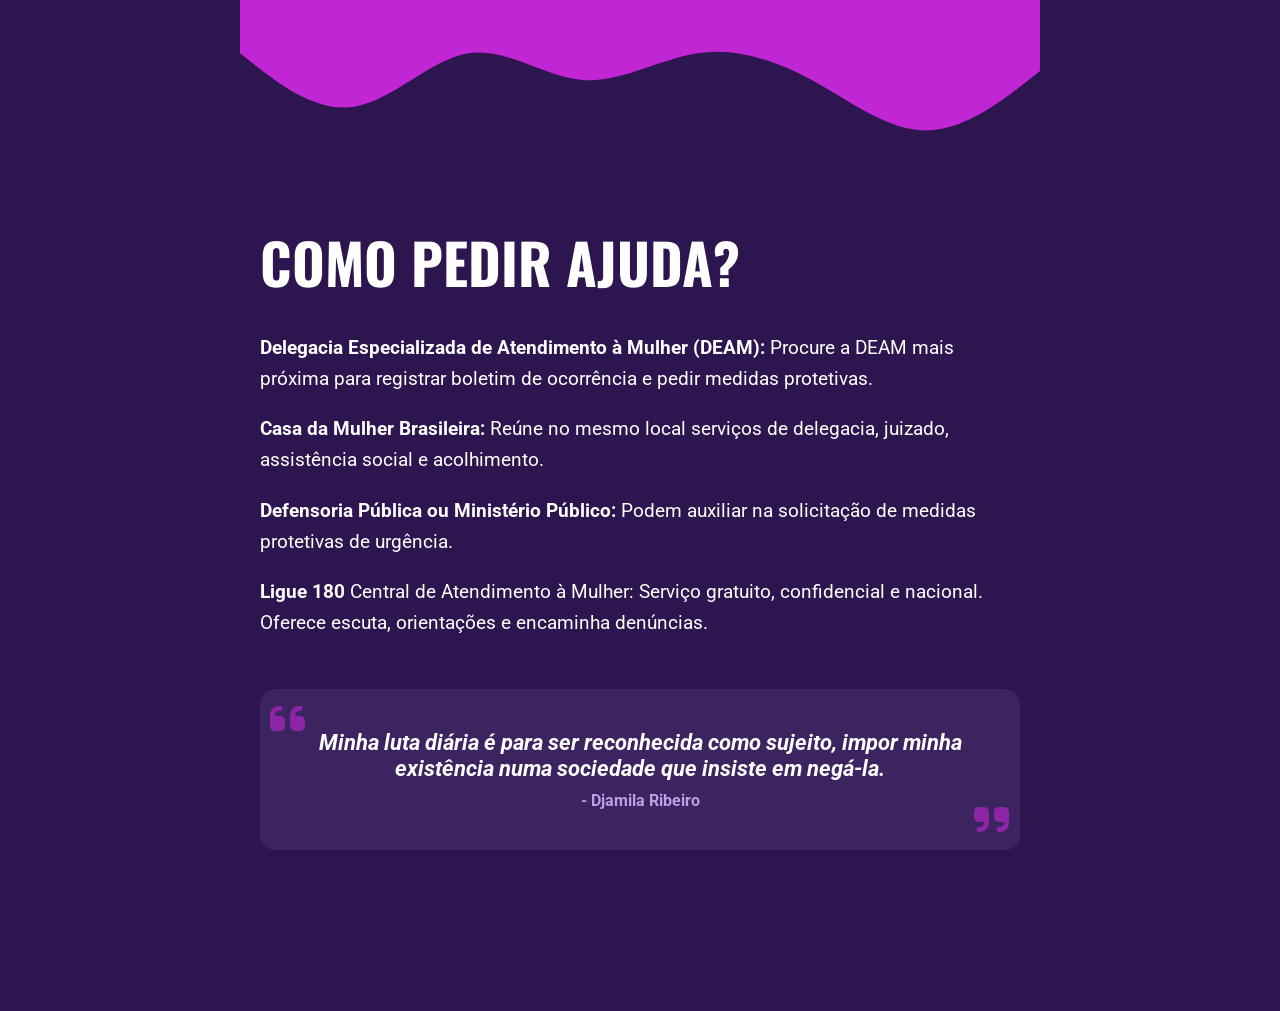
<file: Cartilha/ajuda.html>
<!DOCTYPE html>
<html lang="pt-br">
<head>
    <meta charset="UTF-8">
    <meta name="viewport" content="width=device-width, initial-scale=1.0">
    <title>Como Pedir Ajuda - Cartilha Digital</title>
    
    <link rel="preconnect" href="https://fonts.googleapis.com">
    <link rel="preconnect" href="https://fonts.gstatic.com" crossorigin>
    <link href="https://fonts.googleapis.com/css2?family=Oswald:wght@700&family=Roboto:wght@400;700&display=swap" rel="stylesheet">
    
    <link rel="stylesheet" href="https://cdnjs.cloudflare.com/ajax/libs/font-awesome/6.5.1/css/all.min.css">
    <link rel="stylesheet" href="ajuda.css">
</head>
<body>

    <main class="pagina-container">
        <div class="onda-topo">
            <svg xmlns="http://www.w3.org/2000/svg" viewBox="0 0 1440 320">
                <path fill="#C026D3" fill-opacity="1" d="M0,96L34.3,122.7C68.6,149,137,203,206,192C274.3,181,343,107,411,96C480,85,549,139,617,144C685.7,149,754,107,823,96C891.4,85,960,107,1029,144C1097.1,181,1166,235,1234,234.7C1302.9,235,1371,181,1406,154.7L1440,128L1440,0L1405.7,0C1371.4,0,1303,0,1234,0C1165.7,0,1097,0,1029,0C960,0,891,0,823,0C754.3,0,686,0,617,0C548.6,0,480,0,411,0C342.9,0,274,0,206,0C137.1,0,69,0,34,0L0,0Z"></path>
            </svg>
        </div>

        <section class="conteudo">
            <h2 class="titulo-sessao">Como pedir ajuda?</h2>

            <article class="texto-informativo">
                <p><strong>Delegacia Especializada de Atendimento à Mulher (DEAM):</strong> Procure a DEAM mais próxima para registrar boletim de ocorrência e pedir medidas protetivas.</p>
                <p><strong>Casa da Mulher Brasileira:</strong> Reúne no mesmo local serviços de delegacia, juizado, assistência social e acolhimento.</p>
                <p><strong>Defensoria Pública ou Ministério Público:</strong> Podem auxiliar na solicitação de medidas protetivas de urgência.</p>
                
                <p><strong>Ligue 180</strong> Central de Atendimento à Mulher: Serviço gratuito, confidencial e nacional. Oferece escuta, orientações e encaminha denúncias.</p>
            </article>

            <div class="box-citacao">
                <i class="fa-solid fa-quote-left aspas-abrir"></i>
                <p class="texto-quote">
                    Minha luta diária é para ser reconhecida como sujeito, impor minha existência numa sociedade que insiste em negá-la.
                </p>
                <span class="autor-quote">- Djamila Ribeiro</span>
                <i class="fa-solid fa-quote-right aspas-fechar"></i>
            </div>
        </section>

        <div class="navegacao">
            <a href="estatistica.html" class="btn-voltar">Voltar</a>
            <a href="conscientizacao.html" class="btn-proximo">Próximo</a>
        </div>
    </main>

</body>
</html>
</file>
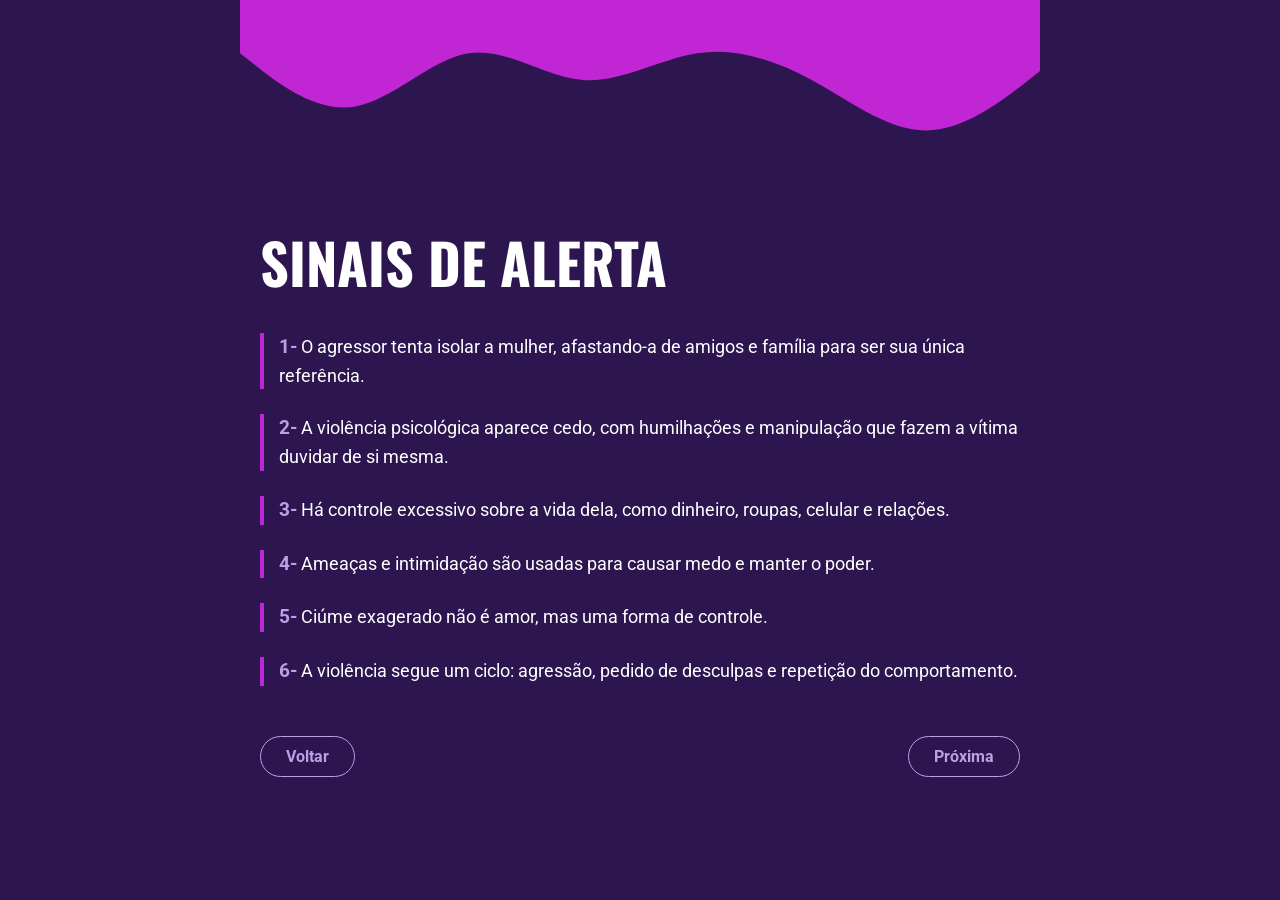
<file: Cartilha/sinais-alerta.html>
<!DOCTYPE html>
<html lang="pt-br">
<head>
    <meta charset="UTF-8">
    <meta name="viewport" content="width=device-width, initial-scale=1.0">
    <title>Sinais de Alerta - Cartilha Digital</title>
    
    <link rel="preconnect" href="https://fonts.googleapis.com">
    <link rel="preconnect" href="https://fonts.gstatic.com" crossorigin>
    <link href="https://fonts.googleapis.com/css2?family=Oswald:wght@700&family=Roboto:wght@400;700&display=swap" rel="stylesheet">
    
     
    <link rel="stylesheet" href="sinais.css">
</head>
<body>

    <main class="pagina-container">
        <div class="onda-topo">
            <svg xmlns="http://www.w3.org/2000/svg" viewBox="0 0 1440 320">
                <path fill="#C026D3" fill-opacity="1" d="M0,96L34.3,122.7C68.6,149,137,203,206,192C274.3,181,343,107,411,96C480,85,549,139,617,144C685.7,149,754,107,823,96C891.4,85,960,107,1029,144C1097.1,181,1166,235,1234,234.7C1302.9,235,1371,181,1406,154.7L1440,128L1440,0L1405.7,0C1371.4,0,1303,0,1234,0C1165.7,0,1097,0,1029,0C960,0,891,0,823,0C754.3,0,686,0,617,0C548.6,0,480,0,411,0C342.9,0,274,0,206,0C137.1,0,69,0,34,0L0,0Z"></path>
            </svg>
        </div>

        <section class="conteudo">
            <h2 class="titulo-sessao">Sinais de Alerta</h2>

            <ol class="lista-sinais">
                <li><strong>1-</strong> O agressor tenta isolar a mulher, afastando-a de amigos e família para ser sua única referência.</li>
                <li><strong>2-</strong> A violência psicológica aparece cedo, com humilhações e manipulação que fazem a vítima duvidar de si mesma.</li>
                <li><strong>3-</strong> Há controle excessivo sobre a vida dela, como dinheiro, roupas, celular e relações.</li>
                <li><strong>4-</strong> Ameaças e intimidação são usadas para causar medo e manter o poder.</li>
                <li><strong>5-</strong> Ciúme exagerado não é amor, mas uma forma de controle.</li>
                <li><strong>6-</strong> A violência segue um ciclo: agressão, pedido de desculpas e repetição do comportamento.</li>
            </ol>
        </section>

        <div class="navegacao">
            <a href="sobre.html" class="btn-voltar">Voltar</a>
            <a href="estatistica.html" class="btn-proximo">Próxima</a>
        </div>
    </main>

</body>
</html>
</file>
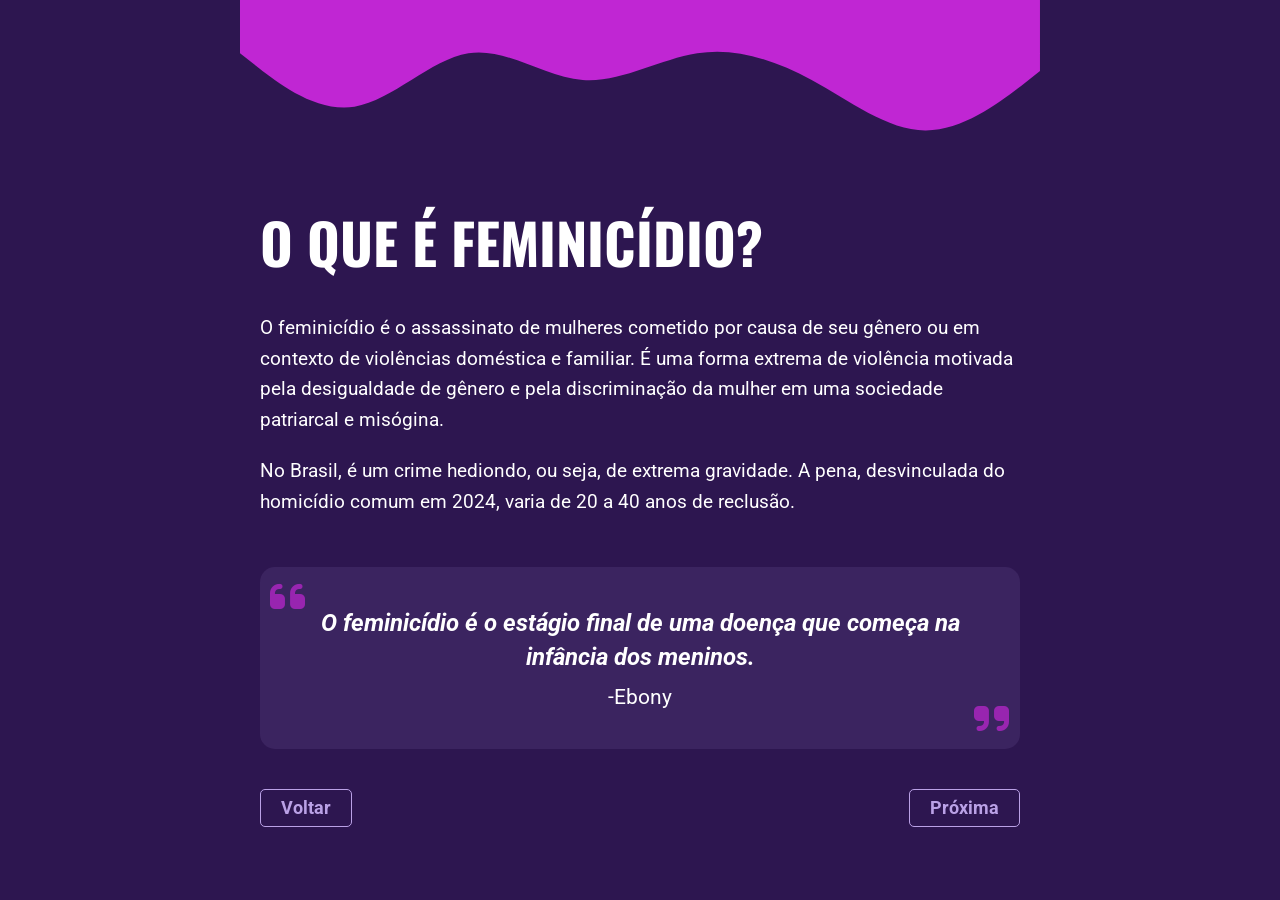
<file: Cartilha/sobre.html>
<!DOCTYPE html>
<html lang="pt-br">
<head>
    <meta charset="UTF-8">
    <meta name="viewport" content="width=device-width, initial-scale=1.0">
    <title>O que é Feminicídio?</title>
    
    <link rel="preconnect" href="https://fonts.googleapis.com">
    <link rel="preconnect" href="https://fonts.gstatic.com" crossorigin>
    <link href="https://fonts.googleapis.com/css2?family=Oswald:wght@700&family=Roboto:wght@400;700&display=swap" rel="stylesheet">
    
    <link rel="stylesheet" href="https://cdnjs.cloudflare.com/ajax/libs/font-awesome/6.5.1/css/all.min.css">
    
    <link rel="stylesheet" href="sobre.css">
</head>
<body>

    <main class="pagina-container">
        <div class="onda-topo">
            <svg xmlns="http://www.w3.org/2000/svg" viewBox="0 0 1440 320">
                <path fill="#C026D3" fill-opacity="1" d="M0,96L34.3,122.7C68.6,149,137,203,206,192C274.3,181,343,107,411,96C480,85,549,139,617,144C685.7,149,754,107,823,96C891.4,85,960,107,1029,144C1097.1,181,1166,235,1234,234.7C1302.9,235,1371,181,1406,154.7L1440,128L1440,0L1405.7,0C1371.4,0,1303,0,1234,0C1165.7,0,1097,0,1029,0C960,0,891,0,823,0C754.3,0,686,0,617,0C548.6,0,480,0,411,0C342.9,0,274,0,206,0C137.1,0,69,0,34,0L0,0Z"></path>
            </svg>
        </div>

        <section class="conteudo">
            <h2 class="titulo-sessao">O que é feminicídio?</h2>

            <article class="texto-informativo">
                <p>O feminicídio é o assassinato de mulheres cometido por causa de seu gênero ou em contexto de violências doméstica e familiar. É uma forma extrema de violência motivada pela desigualdade de gênero e pela discriminação da mulher em uma sociedade patriarcal e misógina.</p>
                
                <p>No Brasil, é um crime hediondo, ou seja, de extrema gravidade. A pena, desvinculada do homicídio comum em 2024, varia de 20 a 40 anos de reclusão.</p>
            </article>

            <div class="box-citacao">
                <i class="fa-solid fa-quote-left aspas-abrir"></i>
                <p class="texto-quote">
                    O feminicídio é o estágio final de uma doença que começa na infância dos meninos.
                </p>
                <span class="autor-quote">-Ebony</span>
                <i class="fa-solid fa-quote-right aspas-fechar"></i>
            </div>
        </section>

        <div class="navegacao">
            <a href="index.html" class="btn-voltar">Voltar</a>
            <a href="sinais-alerta.html" class="btn-proximo">Próxima</a>
        </div>
    </main>

</body>
</html>
</file>
<file: Cartilha/ajuda.css>
/* =========================================
   1. RESET E CONFIGURAÇÕES GERAIS
   ========================================= */
* {
    margin: 0;
    padding: 0;
    box-sizing: border-box;
}

body, html {
    height: 100%;
    background-color: #2D1650; /* Roxo profundo base */
    color: #ffffff;
    font-family: 'Roboto', sans-serif;
    overflow-x: hidden;
}

/* =========================================
   2. IDENTIDADE VISUAL: ONDA DO TOPO 
   (Presente em todas as páginas)
   ========================================= */
.onda-topo {
    position: absolute;
    top: 0;
    left: 0;
    width: 100%;
    line-height: 0;
    z-index: 10;
}

.onda-topo svg {
    width: 100%;
    height: auto;
}

/* =========================================
   3. LAYOUT DA CAPA (INDEX.HTML)
   ========================================= */
.container-capa {
    position: relative;
    width: 100%;
    height: 100vh;
    /* Fundo com símbolo do punho e overlay roxo */
    background: 
        linear-gradient(135deg, rgba(45, 22, 80, 0.85) 0%, rgba(30, 10, 50, 0.7) 100%),
        url('image 3.png'); 
    background-size: contain;
    background-position: center;
    background-repeat: no-repeat;
    display: flex;
    flex-direction: column;
    align-items: center;
    justify-content: center;
    text-align: center;
}

.titulo-capa {
    font-family: 'Oswald', sans-serif;
    font-size: clamp(3.5rem, 15vw, 9rem);
    text-transform: uppercase;
    line-height: 1;
    text-shadow: 0 10px 30px rgba(0,0,0,0.8);
    z-index: 11;
}

.faixa-subtitulo {
    display: inline-block;
    background-color: rgba(192, 38, 211, 0.9); /* Magenta da onda */
    padding: 12px 40px;
    transform: rotate(-1.5deg);
    border-radius: 4px;
    box-shadow: 0 10px 30px rgba(0,0,0,0.5);
    z-index: 11;
    margin-top: 10px;
}

.subtitulo-capa {
    font-size: clamp(1rem, 4vw, 2.2rem);
    text-transform: uppercase;
    font-weight: 700;
}

/* =========================================
   4. ESTRUTURA DAS PÁGINAS DE CONTEÚDO
   ========================================= */
.pagina-container {
    position: relative;
    width: 100%;
    max-width: 800px;
    margin: 0 auto;
    padding: 20px;
}

.conteudo {
    position: relative;
    z-index: 5;
    padding-top: 200px; /* Evita que a onda cubra o início do texto */
    animation: fadeIn 1s ease-out;
}

.titulo-sessao {
    font-family: 'Oswald', sans-serif;
    font-size: clamp(2rem, 8vw, 3.5rem);
    text-transform: uppercase;
    margin-bottom: 30px;
}

.texto-informativo p {
    font-size: 1.2rem;
    line-height: 1.6;
    margin-bottom: 20px;
    text-align: left;
}

/* --- Box de Citação (Ebony e Djamila) --- */
.box-citacao {
    position: relative;
    margin-top: 50px;
    padding: 40px 30px;
    background-color: rgba(186, 161, 230, 0.1);
    border-radius: 15px;
    text-align: center;
}

.aspas-abrir, .aspas-fechar {
    color: #C026D3;
    font-size: 2.5rem;
    position: absolute;
    opacity: 0.6;
}

.aspas-abrir { top: 10px; left: 10px; }
.aspas-fechar { bottom: 10px; right: 10px; }

.texto-quote {
    font-size: 1.4rem;
    font-weight: 700;
    font-style: italic;
    margin-bottom: 10px;
}

.autor-quote {
    display: block;
    color: #BAA1E6;
    font-weight: bold;
}

/* --- Lista Numerada (Sinais de Alerta) --- */
.lista-sinais {
    list-style: none;
    margin-top: 20px;
}

.lista-sinais li {
    font-size: 1.15rem;
    line-height: 1.5;
    margin-bottom: 25px;
    padding-left: 15px;
    border-left: 4px solid #C026D3; /* Borda magenta lateral */
    text-align: left;
}

.lista-sinais li strong {
    color: #BAA1E6;
    font-size: 1.2rem;
}

/* --- Container do Gráfico (Estatísticas) --- */
.container-grafico {
    margin-top: 30px;
    text-align: center;
    background-color: rgba(255, 255, 255, 0.05);
    padding: 20px;
    border-radius: 10px;
}

.container-grafico h3 {
    font-size: 1.2rem;
    margin-bottom: 20px;
    color: #BAA1E6;
}

.img-grafico {
    width: 100%;
    max-width: 500px;
    height: auto;
    border-radius: 8px;
    box-shadow: 0 10px 20px rgba(0,0,0,0.3);
}

/* =========================================
   5. BOTÕES E NAVEGAÇÃO
   ========================================= */
.navegacao {
    display: flex;
    justify-content: space-between;
    margin-top: 50px;
    padding-bottom: 50px;
}

.btn-voltar, .btn-proximo {
    color: #BAA1E6;
    text-decoration: none;
    font-weight: bold;
    border: 1px solid #BAA1E6;
    padding: 10px 25px;
    border-radius: 50px;
    transition: 0.3s;
}

.btn-voltar:hover, .btn-proximo:hover {
    background-color: #BAA1E6;
    color: #2D1650;
}

/* =========================================
   6. ANIMAÇÕES E RESPONSIVIDADE
   ========================================= */
@keyframes fadeIn {
    from { opacity: 0; transform: translateY(20px); }
    to { opacity: 1; transform: translateY(0); }
}

@media (max-width: 768px) {
    .conteudo { padding-top: 150px; }
}

@media (max-width: 480px) {
    .titulo-sessao { font-size: 1.8rem; }
    .texto-informativo p { font-size: 1rem; }
}
</file>
<file: Cartilha/sinais.css>
/* 1. RESET E CONFIGURAÇÕES GERAIS */
* {
    margin: 0;
    padding: 0;
    box-sizing: border-box;
}

body, html {
    height: 100%;
    background-color: #2D1650; /* Roxo escuro base */
    color: #ffffff;
    font-family: 'Roboto', sans-serif;
    overflow-x: hidden; /* Evita barra de rolagem horizontal indesejada */
}

/* 2. COMPONENTE REUTILIZÁVEL: ONDA DO TOPO */
.onda-topo {
    position: absolute;
    top: 0;
    left: 0;
    width: 100%;
    line-height: 0;
    z-index: 10;
}

.onda-topo svg {
    width: 100%;
    height: auto;
}

/* 3. LAYOUT DA CAPA (INDEX.HTML) */
.container-capa {
    position: relative;
    width: 100%;
    height: 100vh;
    /* Imagem do punho centralizada com overlay escuro */
    background: 
        linear-gradient(135deg, rgba(45, 22, 80, 0.85) 0%, rgba(30, 10, 50, 0.7) 100%),
        url('simbolo.png'); 
    background-size: contain;
    background-position: center;
    background-repeat: no-repeat;
    display: flex;
    flex-direction: column;
    align-items: center;
    justify-content: center;
    text-align: center;
}

.titulo-capa {
    font-family: 'Oswald', sans-serif;
    font-size: clamp(3.5rem, 15vw, 9rem);
    text-transform: uppercase;
    line-height: 1;
    text-shadow: 0 10px 30px rgba(0,0,0,0.8);
    z-index: 11;
}

.faixa-subtitulo {
    display: inline-block;
    background-color: rgba(192, 38, 211, 0.9); /* Magenta do SVG */
    padding: 12px 40px;
    transform: rotate(-1.5deg);
    border-radius: 4px;
    box-shadow: 0 10px 30px rgba(0,0,0,0.5);
    z-index: 11;
    margin-top: 10px;
}

.subtitulo-capa {
    color: #ffffff;
    font-size: clamp(1rem, 4vw, 2.2rem);
    text-transform: uppercase;
    font-weight: 700;
}

/* 4. LAYOUT DAS PÁGINAS DE CONTEÚDO */
.pagina-container {
    position: relative;
    width: 100%;
    max-width: 800px;
    margin: 0 auto;
    padding: 20px;
}

.conteudo {
    position: relative;
    z-index: 5;
    padding-top: 200px; /* Espaço para a onda não cobrir o texto */
    animation: fadeIn 1s ease-out;
}

.titulo-sessao {
    font-family: 'Oswald', sans-serif;
    font-size: clamp(2rem, 8vw, 3.5rem);
    text-transform: uppercase;
    margin-bottom: 30px;
    color: #ffffff;
}

.texto-informativo p {
    font-size: 1.2rem;
    line-height: 1.6;
    margin-bottom: 20px;
}

/* Estilo da Citação (Página 2) */
.box-citacao {
    position: relative;
    margin-top: 50px;
    padding: 40px 30px;
    background-color: rgba(186, 161, 230, 0.1);
    border-radius: 15px;
    text-align: center;
}

.aspas-abrir, .aspas-fechar {
    color: #C026D3;
    font-size: 2.5rem;
    position: absolute;
    opacity: 0.6;
}

.aspas-abrir { top: 10px; left: 10px; }
.aspas-fechar { bottom: 10px; right: 10px; }

.texto-quote {
    font-size: 1.4rem;
    font-weight: 700;
    font-style: italic;
    margin-bottom: 10px;
}

.autor-quote {
    display: block;
    color: #BAA1E6;
    font-weight: bold;
}

/* Estilo da Lista de Sinais (Página 3) */
.lista-sinais {
    list-style: none;
    margin-top: 20px;
}

.lista-sinais li {
    font-size: 1.15rem;
    line-height: 1.5;
    margin-bottom: 25px;
    padding-left: 15px;
    border-left: 4px solid #C026D3;
    text-align: left;
}

.lista-sinais li strong {
    color: #BAA1E6;
    font-size: 1.2rem;
}

/* 5. NAVEGAÇÃO E BOTÕES */
.btn-iniciar {
    position: absolute;
    bottom: 50px;
    background-color: #ffffff;
    color: #2d1650;
    padding: 15px 45px;
    border: none;
    border-radius: 50px;
    font-weight: bold;
    text-transform: uppercase;
    cursor: pointer;
    box-shadow: 0 10px 30px rgba(0,0,0,0.6);
    transition: 0.3s;
    z-index: 20;
}

.btn-iniciar:hover {
    transform: scale(1.05);
    background-color: #f3f3f3;
}

.navegacao {
    display: flex;
    justify-content: space-between;
    margin-top: 50px;
    padding-bottom: 50px;
}

.btn-voltar, .btn-proximo {
    color: #BAA1E6;
    text-decoration: none;
    font-weight: bold;
    border: 1px solid #BAA1E6;
    padding: 10px 25px;
    border-radius: 50px;
    transition: 0.3s;
}

.btn-voltar:hover, .btn-proximo:hover {
    background-color: #BAA1E6;
    color: #2D1650;
}

/* 6. ANIMAÇÕES E RESPONSIVIDADE */
@keyframes fadeIn {
    from { opacity: 0; transform: translateY(20px); }
    to { opacity: 1; transform: translateY(0); }
}

@media (max-width: 768px) {
    .conteudo { padding-top: 130px; }
    .container-capa { background-size: 80% auto; }
}

@media (max-width: 480px) {
    .titulo-sessao { font-size: 2rem; }
    .texto-informativo p { font-size: 1rem; }
}
</file>
<file: Cartilha/sobre.css>
/* Configurações Globais */
* {
    margin: 0;
    padding: 0;
    box-sizing: border-box;
}

body {
    background-color: #2D1650; /* Roxo escuro da imagem */
    color: #ffffff;
    font-family: 'Roboto', sans-serif;
    min-height: 100vh;
}

.pagina-container {
    position: relative;
    width: 100%;
    max-width: 800px; /* Largura máxima para leitura confortável */
    margin: 0 auto;
    padding: 20px;
}

/* Onda do Topo */
.onda-topo {
    position: absolute;
    top: 0;
    left: 0;
    width: 100%;
    line-height: 0;
    z-index: 1;
}

/* Conteúdo Principal */
.conteudo {
    position: relative;
    z-index: 2;
    padding-top: 180px; /* Espaço para a onda do topo */
}

.titulo-sessao {
    font-family: 'Oswald', sans-serif;
    font-size: clamp(2rem, 8vw, 3.5rem);
    text-transform: uppercase;
    margin-bottom: 30px;
}

.texto-informativo p {
    font-size: 1.2rem;
    line-height: 1.6;
    margin-bottom: 20px;
    text-align: left;
}

/* Estilização da Citação (Ebony) */
.box-citacao {
    position: relative;
    margin-top: 50px;
    padding: 40px 20px;
    background-color: rgba(186, 161, 230, 0.1); /* Fundo lilás bem clarinho */
    border-radius: 15px;
    text-align: center;
}

.aspas-abrir, .aspas-fechar {
    color: #C026D3; /* Magenta do SVG */
    font-size: 2.5rem;
    position: absolute;
    opacity: 0.7;
}

.aspas-abrir { top: 10px; left: 10px; }
.aspas-fechar { bottom: 10px; right: 10px; }

.texto-quote {
    font-size: 1.5rem;
    font-weight: 700;
    line-height: 1.4;
    margin-bottom: 10px;
    font-style: italic;
}

.autor-quote {
    display: block;
    font-size: 1.3rem;
    color: #ffffff;
    font-weight: 400;
}

/* Botões de Navegação */
.navegacao {
    display: flex;
    justify-content: space-between;
    margin-top: 40px;
    padding-bottom: 40px;
}

.btn-voltar, .btn-proximo {
    color: #BAA1E6;
    text-decoration: none;
    font-weight: bold;
    font-size: 1.1rem;
    border: 1px solid #BAA1E6;
    padding: 8px 20px;
    border-radius: 5px;
    transition: 0.3s;
}

.btn-voltar:hover, .btn-proximo:hover {
    background-color: #BAA1E6;
    color: #2D1650;
}

/* Responsividade */
@media (max-width: 480px) {
    .conteudo { padding-top: 120px; }
    .texto-quote { font-size: 1.2rem; }
}
</file>
